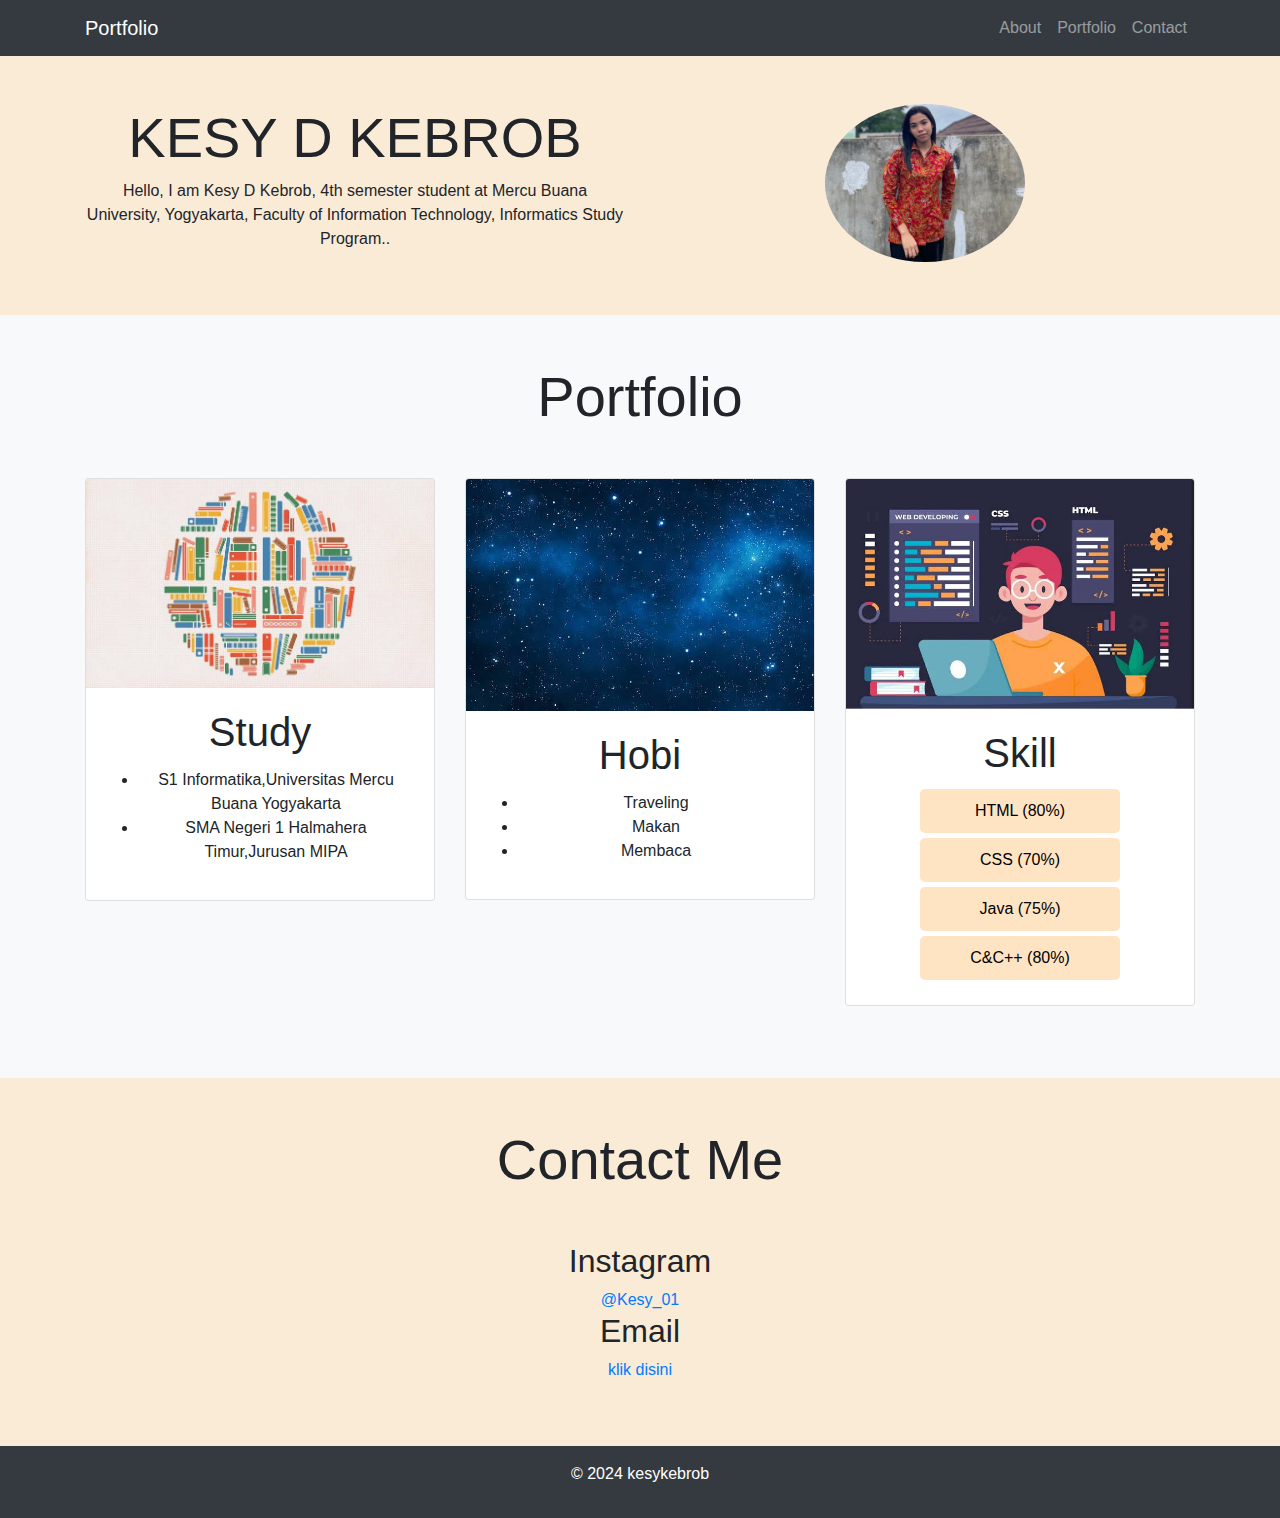
<file: index.html>
<!DOCTYPE html>
<html lang="en">
<head>
  <link rel="stylesheet"href="./style.css"/>
  <link 
     href="https://cdn.jsdelivr.net/npm/bootstrap@5.3.3/dist/css/bootstrap.min.css" 
     rel="stylesheet" 
     integrity="sha384-QWTKZyjpPEjISv5WaRU9OFeRpok6YctnYmDr5pNlyT2bRjXh0JMhjY6hW+ALEwIH" 
     crossorigin="anonymous">
   <script 
     src="https://cdn.jsdelivr.net/npm/bootstrap@5.3.3/dist/js/bootstrap.bundle.min.js" 
     integrity="sha384-YvpcrYf0tY3lHB60NNkmXc5s9fDVZLESaAA55NDzOxhy9GkcIdslK1eN7N6jIeHz" 
     crossorigin="anonymous">
   </script>
   <meta charset="UTF-8">
   <meta name="viewport" content="width=device-width, initial-scale=1.0">
   <title>Portfolio</title>
   <link href="https://stackpath.bootstrapcdn.com/bootstrap/4.5.2/css/bootstrap.min.css" rel="stylesheet">
    <meta charset="UTF-8">
    <meta http-equiv="X-UA-Compatible" content="IE=edge" />
    <meta name="viewport" content="width=device-width, initial-scale=1.0">
    <title>Kesy portfolio</title>
    <style>
      body{
    text-align: center;
    background-color: antiquewhite;
    background-size: cover; 
    background-position: center;
    background-attachment: fixed;
  }
  h1 {
    color:aquamarine;
    text-align: center;
    
   }
   img{
    width: 200px;
    display: block;
    margin: auto;
   }
   p{
    text-align: center;
   } 
        .skill-button {
            display: block; 
            width: 200px; 
            padding: 10px;
            background-color:bisque;
            color:black;
            border: none;
            border-radius: 5px;
            cursor: pointer;
            margin: 5px auto; 
            text-align: center; 
        }
    </style>
      

</head>
<body>

  <nav class="navbar navbar-expand-lg navbar-dark bg-dark">
    <div class="container">
      <a class="navbar-brand" href="#">Portfolio</a>
      <button class="navbar-toggler" type="button" data-toggle="collapse" data-target="#navbarNav" aria-controls="navbarNav" aria-expanded="false" aria-label="Toggle navigation">
        <span class="navbar-toggler-icon"></span>
      </button>
      <div class="collapse navbar-collapse" id="navbarNav">
        <ul class="navbar-nav ml-auto">
          <li class="nav-item">
            <a class="nav-link" href="#about">About</a>
          </li>
          <li class="nav-item">
            <a class="nav-link" href="#portfolio">Portfolio</a>
          </li>
          <li class="nav-item">
            <a class="nav-link" href="#contact">Contact</a>
          </li>
        </ul>
      </div>
    </div>
  </nav>
  <section id="about" class="py-5">
    <div class="container">
      <div class="row">
        <div class="col-lg-6">
          <h2 class="display-4">KESY D KEBROB</h2>
          <p>Hello, I am Kesy D Kebrob, 4th semester student at Mercu Buana University, Yogyakarta, Faculty of Information Technology, Informatics Study Program..</p>
        </div>
        <div class="col-lg-6">
          <img src="./assets/img.jpeg" alt="Profile Picture" class="img-fluid rounded-circle">
        </div>
      </div>
    </div>
  </section>
  <section id="portfolio" class="bg-light py-5">
    <div class="container">
      <h2 class="text-center display-4 mb-5">Portfolio</h2>
      <div class="row">
        <div class="col-md-4">
          <div class="card mb-4">
            <img src="./assets/img4.jpeg" class="card-img-top" alt="Project 1">
            <div class="card-body">
              <h1 class="card-title">Study</h1>
              <ul>
                <li>S1 Informatika,Universitas Mercu Buana Yogyakarta</li>
                <li>SMA Negeri 1 Halmahera Timur,Jurusan MIPA</li>
              </ul>
            </div>
          </div> 
        </div>
        <div class="col-md-4">
          <div class="card mb-4">
            <img src="./assets/img2.jpeg" class="card-img-top" alt="Project 2">
            <div class="card-body">
              <h1 class="card-title">Hobi</h1>
              <ul>
                <li>Traveling</li>
                <li>Makan</li>
                <li>Membaca</li>
              </ul>
            </div>
          </div>
        </div>
        <div class="col-md-4">
          <div class="card mb-4">
            <img src="./assets/img3.jpeg" class="card-img-top" alt="Project 3">
            <div class="card-body">
              <h1 class="card-title">Skill</h1>
              <div>
                <button class="skill-button">HTML (80%)</button>
                <button class="skill-button">CSS (70%)</button>
            </div>
            <div>
                <button class="skill-button">Java (75%)</button>
                <button class="skill-button">C&C++ (80%)</button>
            </div>
            
            </div>
          </div>
        </div>
      </div>
    </div>
  </section>
  <section id="contact" class="py-5">
    <div class="container">
      <h2 class="text-center display-4 mb-5">Contact Me</h2>
      <div class="row">
        <div class="col-md-6 mx-auto">
          <form>
            <div class="form-group">
              <h2>Instagram</h2>
              <a href="kesy_01">@Kesy_01</a>
              <div class="form-group">
                <h2>Email</h2>
                <a href="mailto:kkebrob@gmail.com">klik disini</a>
              </div>
            </div>
          </form>
        </div>
      </div>
    </div>
  </section>
  <footer class="bg-dark text-white text-center py-3">
    <div class="container">
      <p>&copy; 2024 kesykebrob</p>
    </div>
  </footer>
</body>
</html>
</file>
<file: style.css>
<style>
       body{
    text-align: center;
    background-color: antiquewhite;
    background-size: cover; 
    background-position: center;
    background-attachment: fixed;
  }
  h1 {
    color:aquamarine;
    text-align: center;
    
   }
   img{
    width: 200px;
    display: block;
    margin: auto;
   }
   p{
    text-align: center;
   } 
        .skill-button {
            display: block; 
            width: 200px; 
            padding: 10px;
            background-color:bisque;
            color:black;
            border: none;
            border-radius: 5px;
            cursor: pointer;
            margin: 5px auto; 
            text-align: center; 
        }
    </style>
</file>
